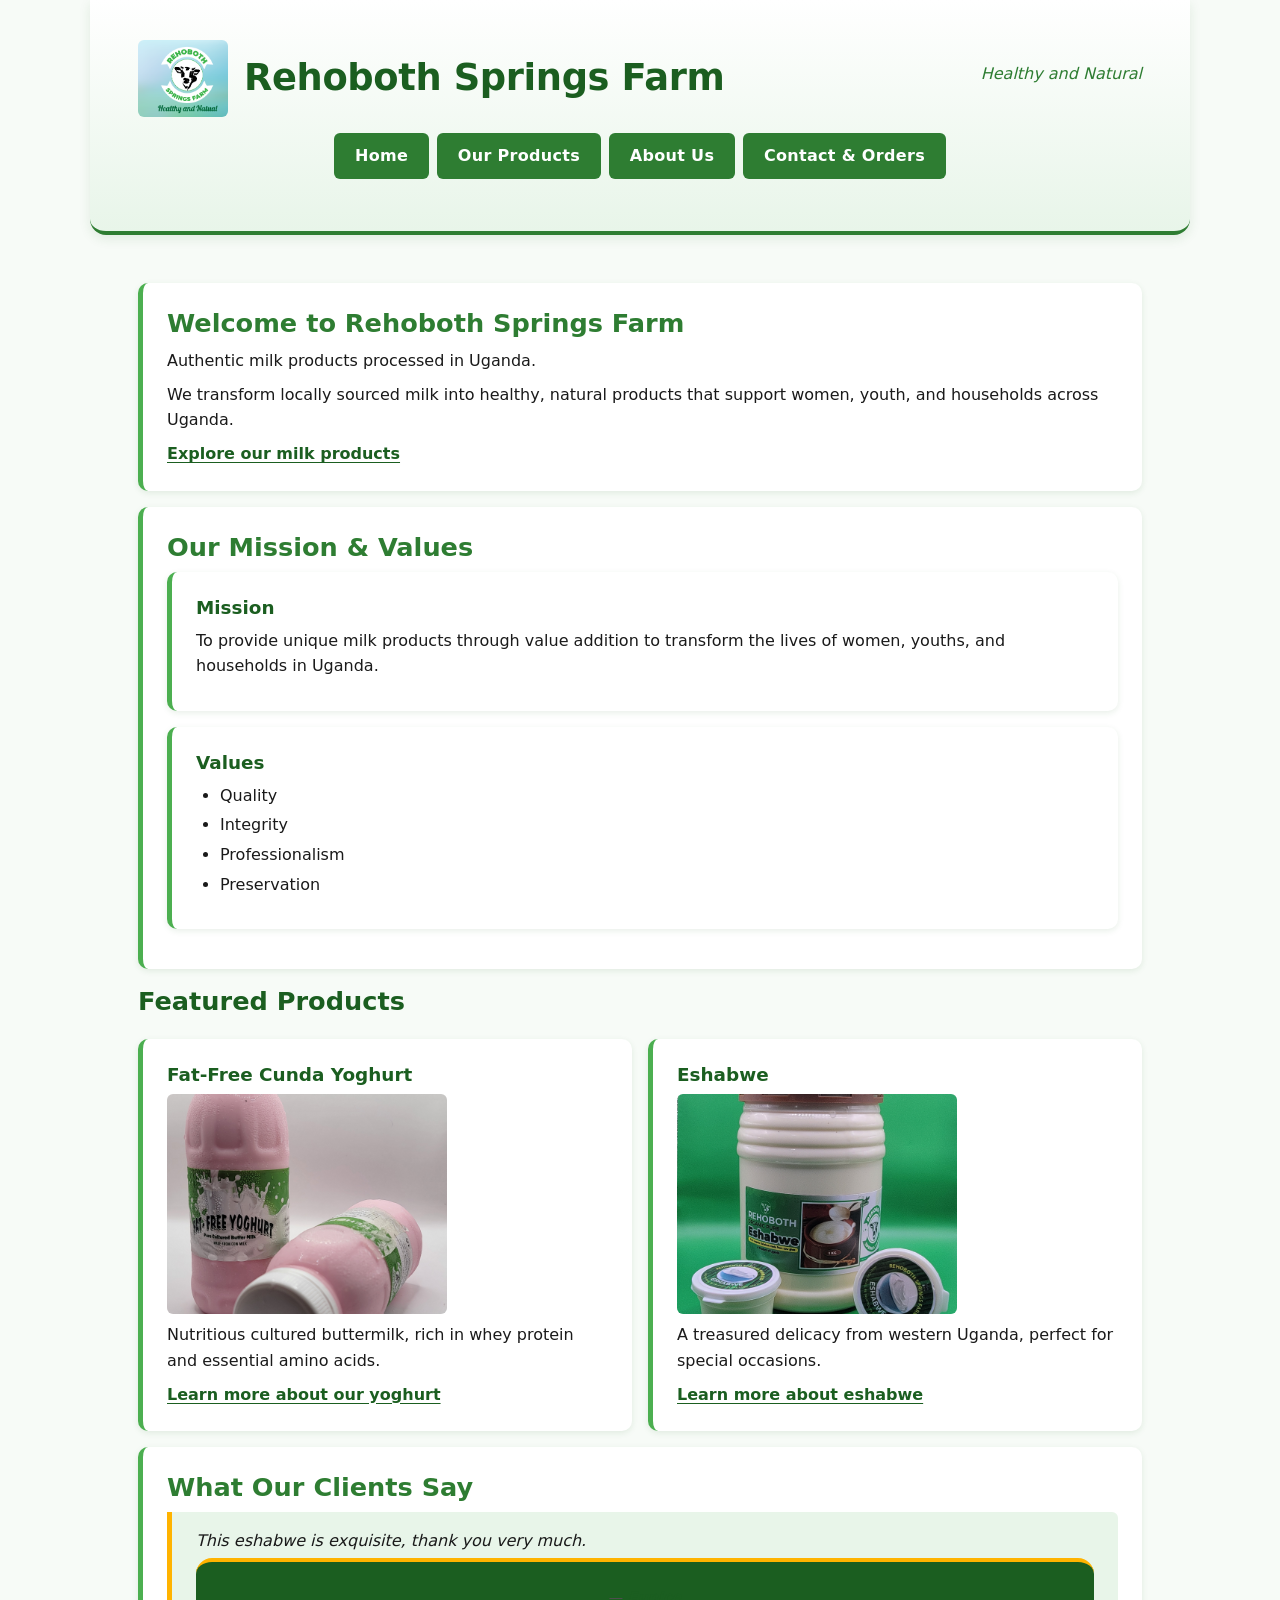
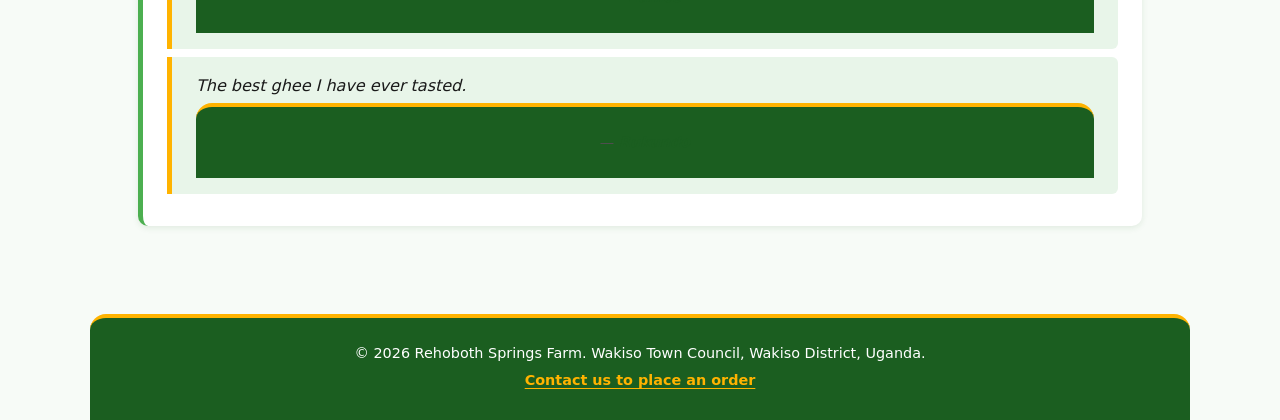
<file: index.html>
<!DOCTYPE html>
<html lang="en">
<head>
    <meta charset="UTF-8">
    <meta name="viewport" content="width=device-width, initial-scale=1.0">
    <title>Rehoboth Springs Farm — Authentic Milk Products from Uganda</title>
    <meta name="description" content="Rehoboth Springs Farm produces authentic, healthy, and natural milk products in Wakiso District, Uganda. Fat-free yoghurt, ghee, eshabwe, and more.">
    <link rel="stylesheet" href="css/style.css">
</head>
<body>

    <header>
        <img src="images/logo.png" alt="Rehoboth Springs Farm logo featuring a cow's head inside a circle with the farm name">
        <h1>Rehoboth Springs Farm</h1>
        <p><em>Healthy and Natural</em></p>

        <nav aria-label="Main navigation">
            <ul>
                <li><a href="index.html">Home</a></li>
                <li><a href="products.html">Our Products</a></li>
                <li><a href="about.html">About Us</a></li>
                <li><a href="contact.html">Contact &amp; Orders</a></li>
            </ul>
        </nav>
    </header>

    <main>
        <section aria-labelledby="welcome-heading">
            <h2 id="welcome-heading">Welcome to Rehoboth Springs Farm</h2>
            <p>Authentic milk products processed in Uganda.</p>
            <p>We transform locally sourced milk into healthy, natural products that support women, youth, and households across Uganda.</p>
            <a href="products.html">Explore our milk products</a>
        </section>

        <section aria-labelledby="mission-heading">
            <h2 id="mission-heading">Our Mission &amp; Values</h2>
            <article>
                <h3>Mission</h3>
                <p>To provide unique milk products through value addition to transform the lives of women, youths, and households in Uganda.</p>
            </article>
            <article>
                <h3>Values</h3>
                <ul>
                    <li>Quality</li>
                    <li>Integrity</li>
                    <li>Professionalism</li>
                    <li>Preservation</li>
                </ul>
            </article>
        </section>

        <section aria-labelledby="featured-heading">
            <h2 id="featured-heading">Featured Products</h2>
            <article>
                <h3>Fat-Free Cunda Yoghurt</h3>
                <img src="images/FAT%20-FREE%20YOGHURT%202%20BOTTLES.jpg" alt="Two bottles of Rehoboth Springs Farm plain fat-free cunda yoghurt on a purple background">
                <p>Nutritious cultured buttermilk, rich in whey protein and essential amino acids.</p>
                <a href="products.html">Learn more about our yoghurt</a>
            </article>
            <article>
                <h3>Eshabwe</h3>
                <img src="images/ESHABWE%20BEST%20PHOTO.jpg" alt="A jar of Rehoboth Springs Farm eshabwe, a traditional ghee-based delicacy from western Uganda">
                <p>A treasured delicacy from western Uganda, perfect for special occasions.</p>
                <a href="products.html">Learn more about eshabwe</a>
            </article>
        </section>

        <aside aria-labelledby="testimonial-heading">
            <h2 id="testimonial-heading">What Our Clients Say</h2>
            <blockquote>
                <p>This eshabwe is exquisite, thank you very much.</p>
                <footer>— <cite>Eunice</cite></footer>
            </blockquote>
            <blockquote>
                <p>The best ghee I have ever tasted.</p>
                <footer>— <cite>Rukundo</cite></footer>
            </blockquote>
        </aside>
    </main>

    <footer>
        <p>&copy; 2026 Rehoboth Springs Farm. Wakiso Town Council, Wakiso District, Uganda.</p>
        <p><a href="contact.html">Contact us to place an order</a></p>
    </footer>

</body>
</html>
</file>
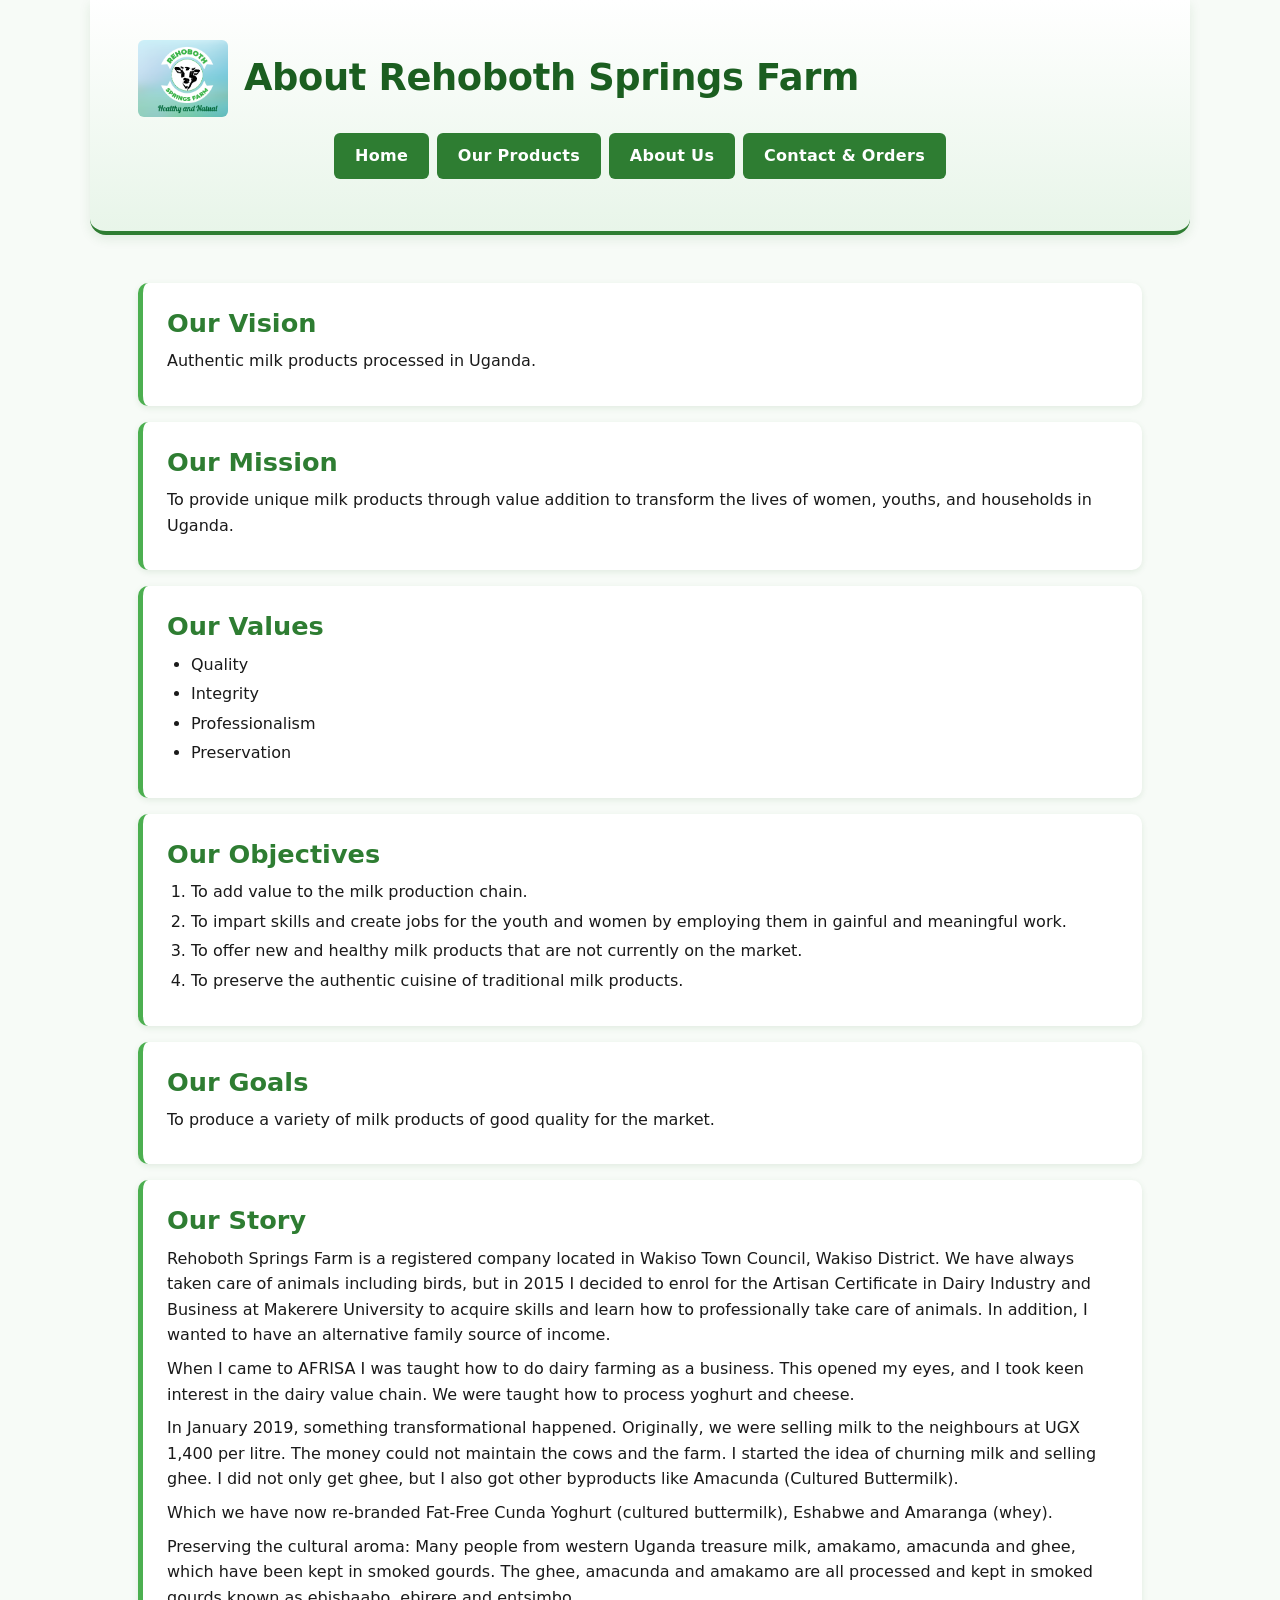
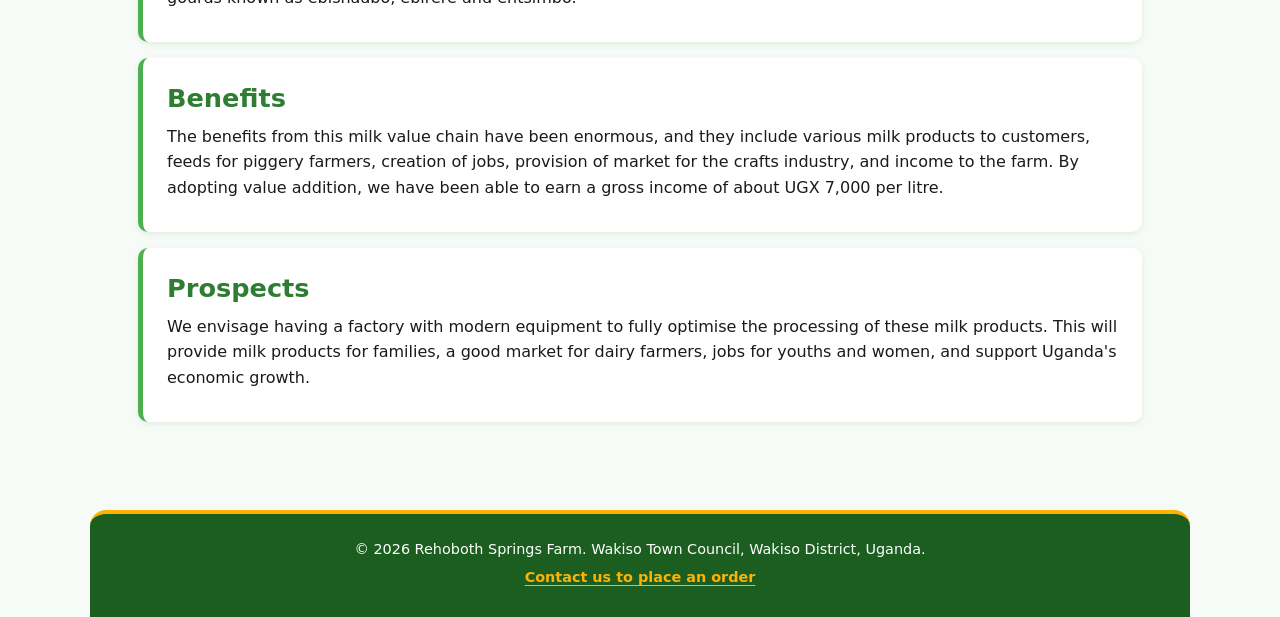
<file: about.html>
<!DOCTYPE html>
<html lang="en">
<head>
    <meta charset="UTF-8">
    <meta name="viewport" content="width=device-width, initial-scale=1.0">
    <title>About Us — Rehoboth Springs Farm</title>
    <meta name="description" content="Learn about Rehoboth Springs Farm's story, vision, mission, values, and our commitment to authentic Ugandan dairy products.">
    <link rel="stylesheet" href="css/style.css">
</head>
<body>

    <header>
        <img src="images/logo.png" alt="Rehoboth Springs Farm logo featuring a cow's head inside a circle with the farm name">
        <h1>About Rehoboth Springs Farm</h1>

        <nav aria-label="Main navigation">
            <ul>
                <li><a href="index.html">Home</a></li>
                <li><a href="products.html">Our Products</a></li>
                <li><a href="about.html">About Us</a></li>
                <li><a href="contact.html">Contact &amp; Orders</a></li>
            </ul>
        </nav>
    </header>

    <main>

        <section aria-labelledby="vision-heading">
            <h2 id="vision-heading">Our Vision</h2>
            <p>Authentic milk products processed in Uganda.</p>
        </section>

        <section aria-labelledby="mission-heading">
            <h2 id="mission-heading">Our Mission</h2>
            <p>To provide unique milk products through value addition to transform the lives of women, youths, and households in Uganda.</p>
        </section>

        <section aria-labelledby="values-heading">
            <h2 id="values-heading">Our Values</h2>
            <ul>
                <li>Quality</li>
                <li>Integrity</li>
                <li>Professionalism</li>
                <li>Preservation</li>
            </ul>
        </section>

        <section aria-labelledby="objectives-heading">
            <h2 id="objectives-heading">Our Objectives</h2>
            <ol>
                <li>To add value to the milk production chain.</li>
                <li>To impart skills and create jobs for the youth and women by employing them in gainful and meaningful work.</li>
                <li>To offer new and healthy milk products that are not currently on the market.</li>
                <li>To preserve the authentic cuisine of traditional milk products.</li>
            </ol>
        </section>

        <section aria-labelledby="goals-heading">
            <h2 id="goals-heading">Our Goals</h2>
            <p>To produce a variety of milk products of good quality for the market.</p>
        </section>

        <section aria-labelledby="story-heading">
            <h2 id="story-heading">Our Story</h2>
            <p>Rehoboth Springs Farm is a registered company located in Wakiso Town Council, Wakiso District. We have always taken care of animals including birds, but in 2015 I decided to enrol for the Artisan Certificate in Dairy Industry and Business at Makerere University to acquire skills and learn how to professionally take care of animals. In addition, I wanted to have an alternative family source of income.</p>
            <p>When I came to AFRISA I was taught how to do dairy farming as a business. This opened my eyes, and I took keen interest in the dairy value chain. We were taught how to process yoghurt and cheese.</p>
            <p>In January 2019, something transformational happened. Originally, we were selling milk to the neighbours at UGX 1,400 per litre. The money could not maintain the cows and the farm. I started the idea of churning milk and selling ghee. I did not only get ghee, but I also got other byproducts like Amacunda (Cultured Buttermilk).</p>
            <p>Which we have now re-branded Fat-Free Cunda Yoghurt (cultured buttermilk), Eshabwe and Amaranga (whey).</p>
            <p>Preserving the cultural aroma: Many people from western Uganda treasure milk, amakamo, amacunda and ghee, which have been kept in smoked gourds. The ghee, amacunda and amakamo are all processed and kept in smoked gourds known as ebishaabo, ebirere and entsimbo.</p>
        </section>

        <section aria-labelledby="benefits-heading">
            <h2 id="benefits-heading">Benefits</h2>
            <p>The benefits from this milk value chain have been enormous, and they include various milk products to customers, feeds for piggery farmers, creation of jobs, provision of market for the crafts industry, and income to the farm. By adopting value addition, we have been able to earn a gross income of about UGX 7,000 per litre.</p>
        </section>

        <section aria-labelledby="prospects-heading">
            <h2 id="prospects-heading">Prospects</h2>
            <p>We envisage having a factory with modern equipment to fully optimise the processing of these milk products. This will provide milk products for families, a good market for dairy farmers, jobs for youths and women, and support Uganda's economic growth.</p>
        </section>

    </main>

    <footer>
        <p>&copy; 2026 Rehoboth Springs Farm. Wakiso Town Council, Wakiso District, Uganda.</p>
        <p><a href="contact.html">Contact us to place an order</a></p>
    </footer>

</body>
</html>
</file>
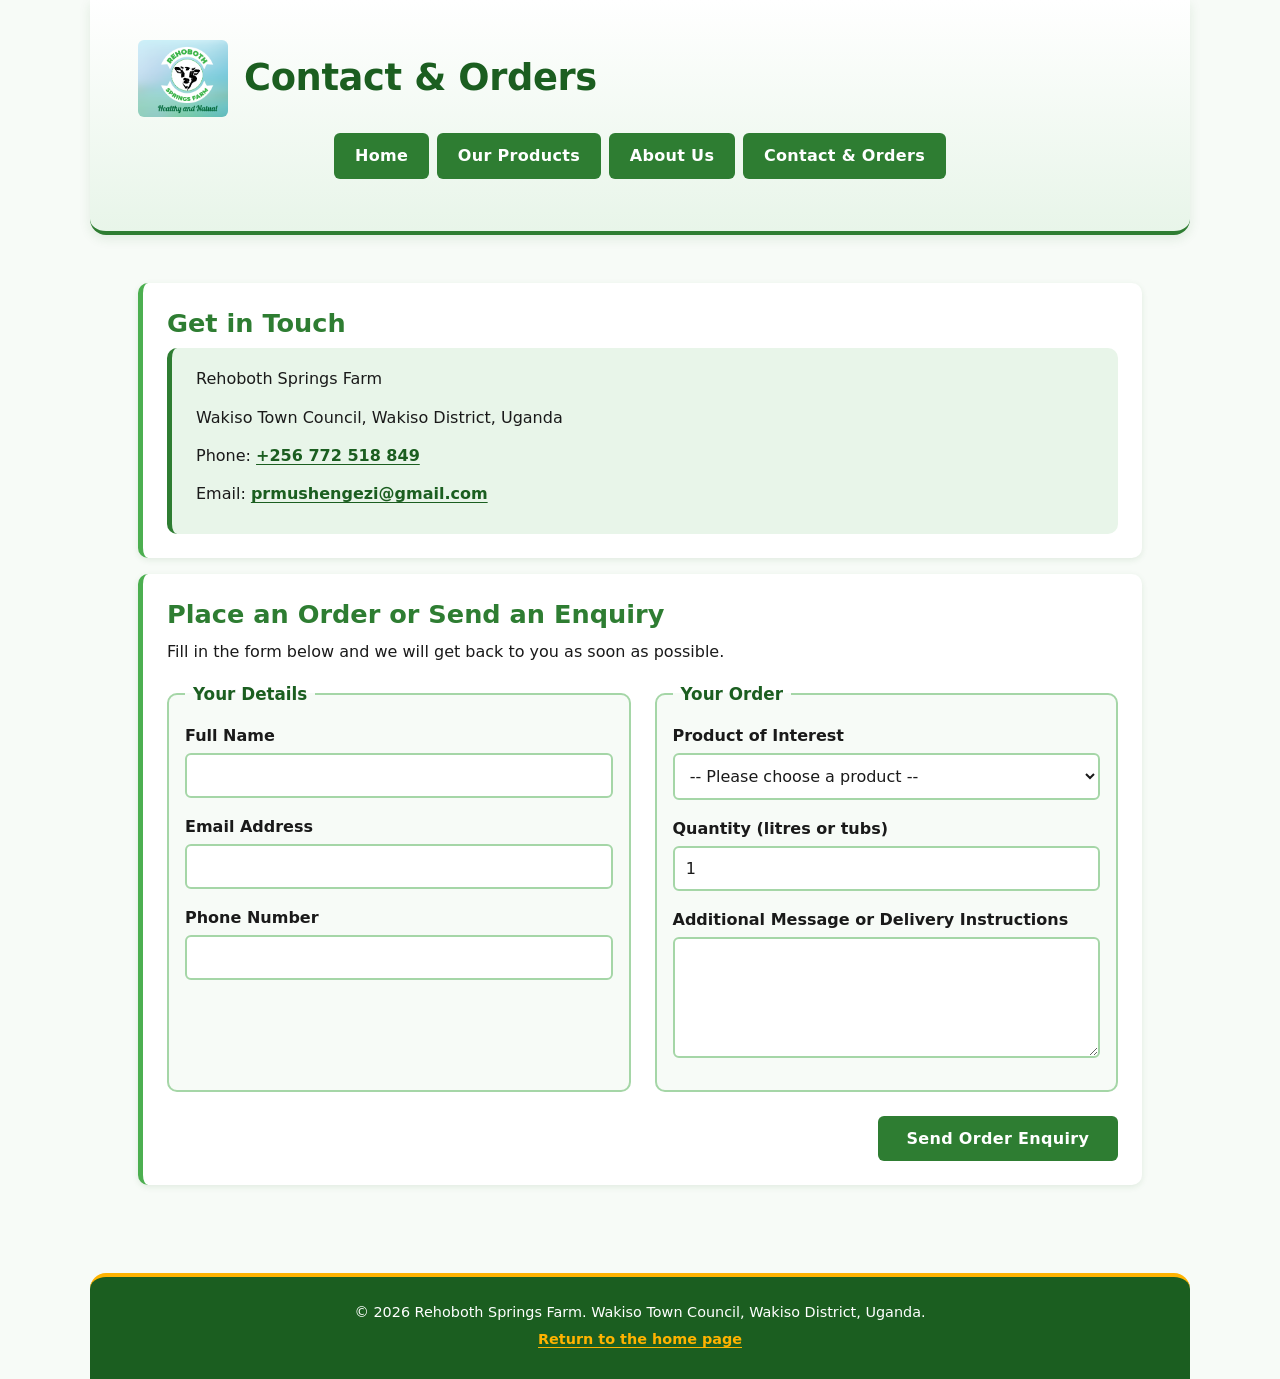
<file: contact.html>
<!DOCTYPE html>
<html lang="en">
<head>
    <meta charset="UTF-8">
    <meta name="viewport" content="width=device-width, initial-scale=1.0">
    <title>Contact &amp; Orders — Rehoboth Springs Farm</title>
    <meta name="description" content="Contact Rehoboth Springs Farm to place an order or ask about our authentic Ugandan dairy products.">
    <link rel="stylesheet" href="css/style.css">
</head>
<body>

    <header>
        <img src="images/logo.png" alt="Rehoboth Springs Farm logo featuring a cow's head inside a circle with the farm name">
        <h1>Contact &amp; Orders</h1>

        <nav aria-label="Main navigation">
            <ul>
                <li><a href="index.html">Home</a></li>
                <li><a href="products.html">Our Products</a></li>
                <li><a href="about.html">About Us</a></li>
                <li><a href="contact.html">Contact &amp; Orders</a></li>
            </ul>
        </nav>
    </header>

    <main>

        <section aria-labelledby="contact-info-heading">
            <h2 id="contact-info-heading">Get in Touch</h2>
            <address>
                <p>Rehoboth Springs Farm</p>
                <p>Wakiso Town Council, Wakiso District, Uganda</p>
                <p>Phone: <a href="tel:+256772518849">+256 772 518 849</a></p>
                <p>Email: <a href="mailto:prmushengezi@gmail.com">prmushengezi@gmail.com</a></p>
            </address>
        </section>

        <section aria-labelledby="form-heading">
            <h2 id="form-heading">Place an Order or Send an Enquiry</h2>
            <p>Fill in the form below and we will get back to you as soon as possible.</p>

            <form action="#" method="post">

                <fieldset>
                    <legend>Your Details</legend>

                    <p>
                        <label for="name">Full Name</label>
                        <input type="text" id="name" name="name" required>
                    </p>

                    <p>
                        <label for="email">Email Address</label>
                        <input type="email" id="email" name="email" required>
                    </p>

                    <p>
                        <label for="phone">Phone Number</label>
                        <input type="tel" id="phone" name="phone">
                    </p>
                </fieldset>

                <fieldset>
                    <legend>Your Order</legend>

                    <p>
                        <label for="product">Product of Interest</label>
                        <select id="product" name="product" required>
                            <option value="">-- Please choose a product --</option>
                            <option value="yoghurt-strawberry">Fat-Free Cunda Yoghurt — Strawberry</option>
                            <option value="yoghurt-plain">Fat-Free Cunda Yoghurt — Plain</option>
                            <option value="protein-drink">Protein Drink</option>
                            <option value="ghee">Ghee</option>
                            <option value="appetizer">Appetizer (Ready-to-Eat Ghee)</option>
                            <option value="eshabwe">Eshabwe</option>
                            <option value="amaranga">Amaranga (Whey)</option>
                        </select>
                    </p>

                    <p>
                        <label for="quantity">Quantity (litres or tubs)</label>
                        <input type="number" id="quantity" name="quantity" min="1" value="1">
                    </p>

                    <p>
                        <label for="message">Additional Message or Delivery Instructions</label>
                        <textarea id="message" name="message" rows="5"></textarea>
                    </p>
                </fieldset>

                <p>
                    <button type="submit">Send Order Enquiry</button>
                </p>

            </form>
        </section>

    </main>

    <footer>
        <p>&copy; 2026 Rehoboth Springs Farm. Wakiso Town Council, Wakiso District, Uganda.</p>
        <p><a href="index.html">Return to the home page</a></p>
    </footer>

</body>
</html>
</file>
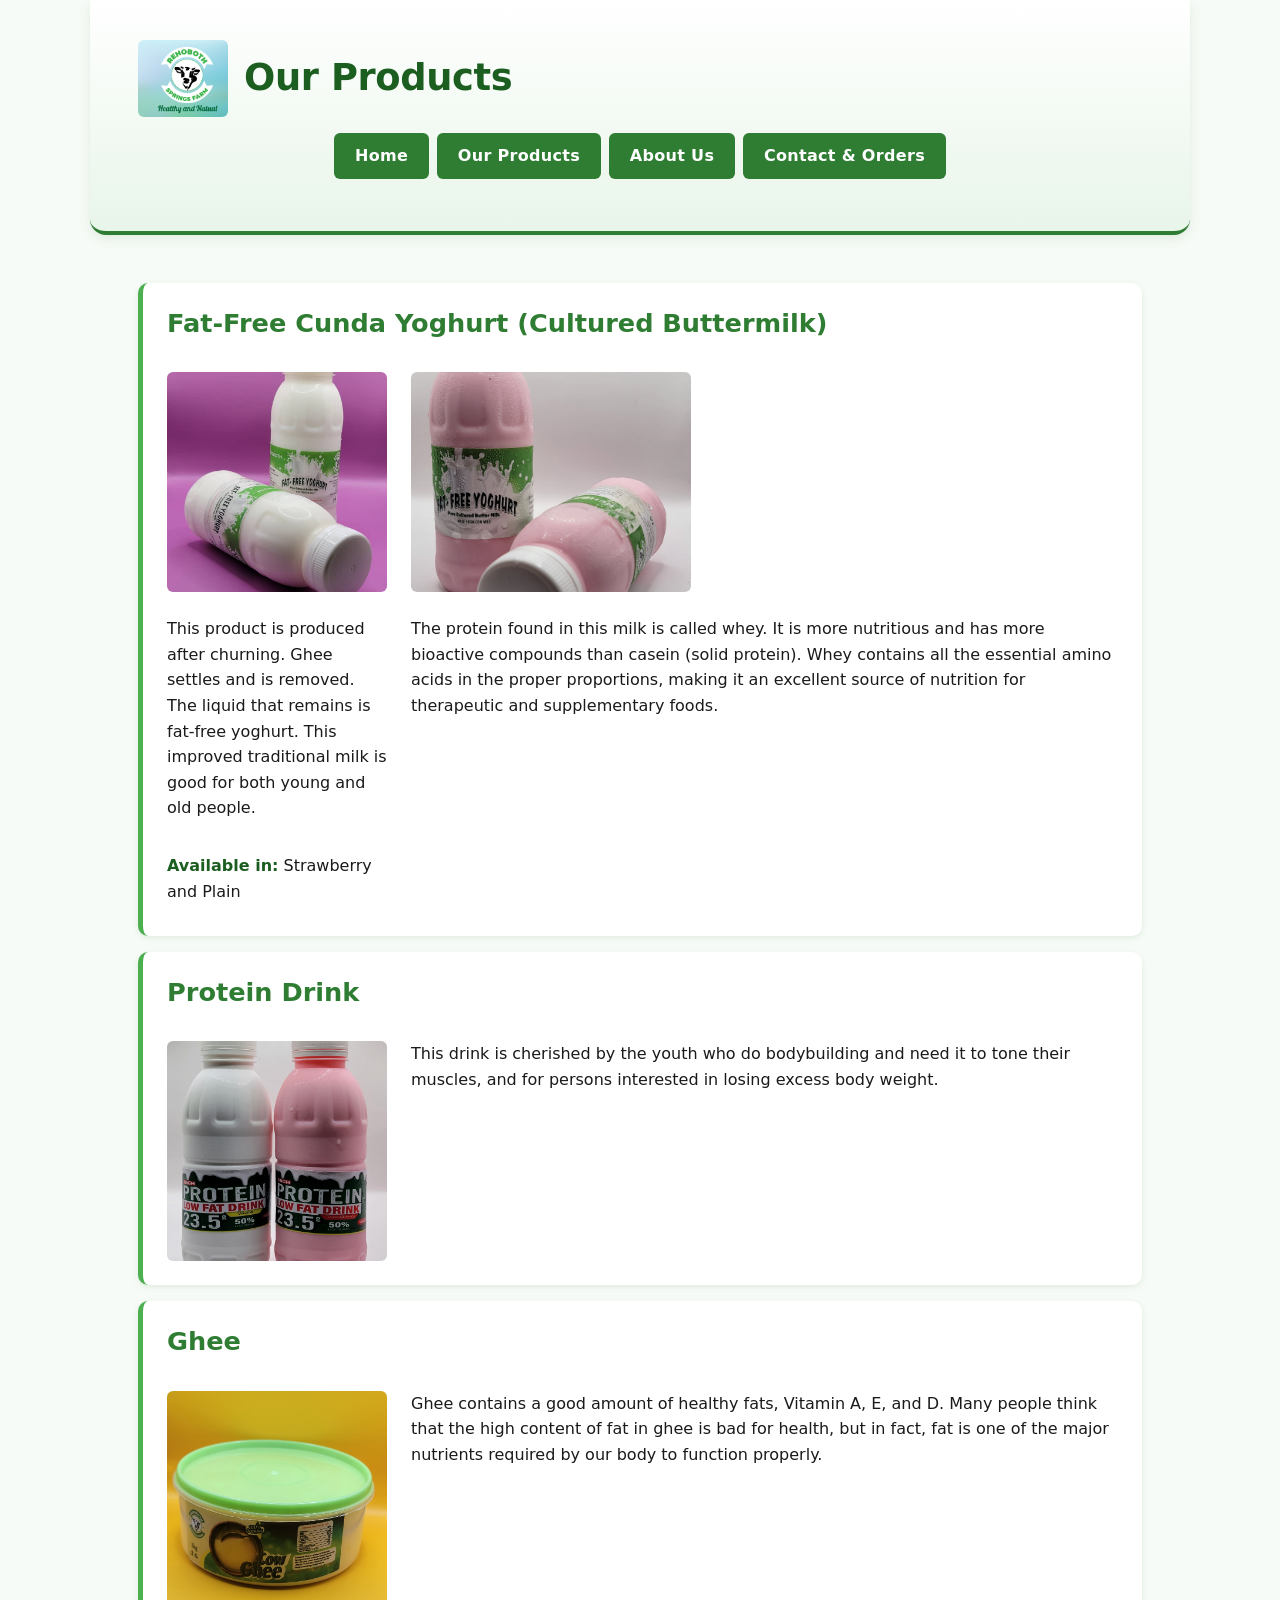
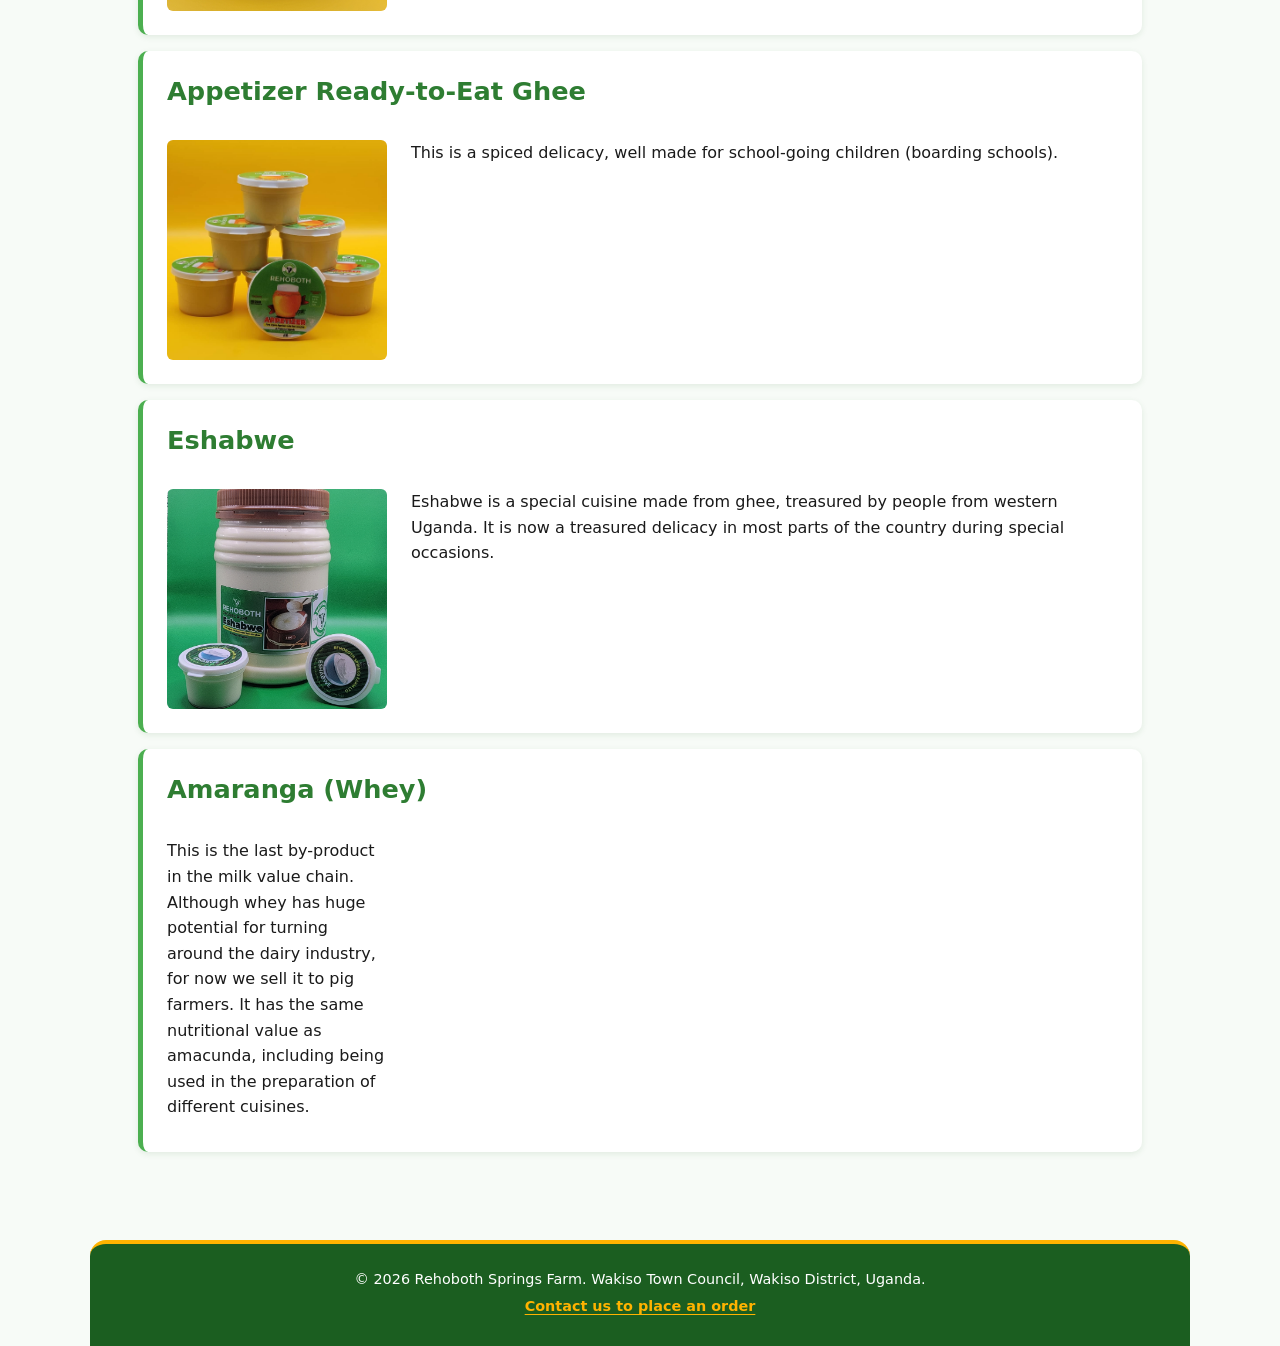
<file: products.html>
<!DOCTYPE html>
<html lang="en">
<head>
    <meta charset="UTF-8">
    <meta name="viewport" content="width=device-width, initial-scale=1.0">
    <title>Our Products — Rehoboth Springs Farm</title>
    <meta name="description" content="Explore our range of authentic Ugandan dairy products: fat-free yoghurt, protein drinks, ghee, eshabwe, and amaranga (whey).">
    <link rel="stylesheet" href="css/style.css">
</head>
<body>

    <header>
        <img src="images/logo.png" alt="Rehoboth Springs Farm logo featuring a cow's head inside a circle with the farm name">
        <h1>Our Products</h1>

        <nav aria-label="Main navigation">
            <ul>
                <li><a href="index.html">Home</a></li>
                <li><a href="products.html">Our Products</a></li>
                <li><a href="about.html">About Us</a></li>
                <li><a href="contact.html">Contact &amp; Orders</a></li>
            </ul>
        </nav>
    </header>

    <main>

        <article aria-labelledby="yoghurt-heading">
            <h2 id="yoghurt-heading">Fat-Free Cunda Yoghurt (Cultured Buttermilk)</h2>
            <img src="images/FAT%20FREE%20PLAIN.jpg" alt="Plain fat-free cunda yoghurt bottle from Rehoboth Springs Farm">
            <img src="images/FAT%20-FREE%20YOGHURT%202%20BOTTLES.jpg" alt="Two bottles of Rehoboth Springs Farm plain fat-free cunda yoghurt on a purple background">
            <p>This product is produced after churning. Ghee settles and is removed. The liquid that remains is fat-free yoghurt. This improved traditional milk is good for both young and old people.</p>
            <p>The protein found in this milk is called whey. It is more nutritious and has more bioactive compounds than casein (solid protein). Whey contains all the essential amino acids in the proper proportions, making it an excellent source of nutrition for therapeutic and supplementary foods.</p>
            <p><strong>Available in:</strong> Strawberry and Plain</p>
        </article>

        <article aria-labelledby="protein-heading">
            <h2 id="protein-heading">Protein Drink</h2>
            <img src="images/PROTEIN%201.jpg" alt="Two bottles of Rehoboth Springs Farm protein low-fat drink, one white and one pink">
            <p>This drink is cherished by the youth who do bodybuilding and need it to tone their muscles, and for persons interested in losing excess body weight.</p>
        </article>

        <article aria-labelledby="ghee-heading">
            <h2 id="ghee-heading">Ghee</h2>
            <img src="images/GHEE%201KG%20.jpg" alt="A stack of Rehoboth Springs Farm ghee tubs with green lids arranged in a pyramid">
            <p>Ghee contains a good amount of healthy fats, Vitamin A, E, and D. Many people think that the high content of fat in ghee is bad for health, but in fact, fat is one of the major nutrients required by our body to function properly.</p>
        </article>

        <article aria-labelledby="appetizer-heading">
            <h2 id="appetizer-heading">Appetizer Ready-to-Eat Ghee</h2>
            <img src="images/APPETIZER.jpg" alt="A tub of Rehoboth Springs Farm ready-to-eat spiced ghee appetizer with a green lid">
            <p>This is a spiced delicacy, well made for school-going children (boarding schools).</p>
        </article>

        <article aria-labelledby="eshabwe-heading">
            <h2 id="eshabwe-heading">Eshabwe</h2>
            <img src="images/ESHABWE%20BEST%20PHOTO.jpg" alt="A jar of Rehoboth Springs Farm eshabwe, a traditional ghee-based delicacy from western Uganda">
            <p>Eshabwe is a special cuisine made from ghee, treasured by people from western Uganda. It is now a treasured delicacy in most parts of the country during special occasions.</p>
        </article>

        <article aria-labelledby="amaranga-heading">
            <h2 id="amaranga-heading">Amaranga (Whey)</h2>
            <p>This is the last by-product in the milk value chain. Although whey has huge potential for turning around the dairy industry, for now we sell it to pig farmers. It has the same nutritional value as amacunda, including being used in the preparation of different cuisines.</p>
        </article>

    </main>

    <footer>
        <p>&copy; 2026 Rehoboth Springs Farm. Wakiso Town Council, Wakiso District, Uganda.</p>
        <p><a href="contact.html">Contact us to place an order</a></p>
    </footer>

</body>
</html>
</file>
<file: css/style.css>
/* ================================================================
   Rehoboth Springs Farm — Responsive Stylesheet
   Assignment: Responsive Interfaces
   Approach: Mobile-first. Brand colours sourced from the
   official Rehoboth Springs Farm Company Profile.
   ================================================================ */

/* ----------------------------------------------------------------
   0. DESIGN TOKENS — Rehoboth Springs Farm brand palette
   ---------------------------------------------------------------- */
:root {
    /* Primary greens (brand) */
    --rsf-green-darkest: #1B5E20;
    --rsf-green-dark:    #2E7D32;
    --rsf-green-mid:     #4CAF50;
    --rsf-green-light:   #A5D6A7;
    --rsf-green-pale:    #E8F5E9;
    --rsf-green-bg:      #F7FBF7;

    /* Accents */
    --rsf-amber:         #FFB300;
    --rsf-orange:        #FF6F00;
    --rsf-gold:          #F9A825;

    /* Pillar colours from the profile infographic */
    --rsf-mission:       #F57C00;
    --rsf-values:        #00838F;
    --rsf-objectives:    #C2185B;
    --rsf-goals:         #F9A825;
    --rsf-vision:        #1A237E;

    /* Neutrals */
    --rsf-white:         #FFFFFF;
    --rsf-text:          #1A1A1A;
    --rsf-text-muted:    #4E4E4E;
    --rsf-border:        #C8E6C9;
    --rsf-shadow:        rgba(27, 94, 32, 0.10);

    /* Spacing scale */
    --space-xs: 0.25rem;
    --space-sm: 0.5rem;
    --space-md: 1rem;
    --space-lg: 1.5rem;
    --space-xl: 2rem;

    /* Radius */
    --radius-sm: 6px;
    --radius-md: 10px;
    --radius-lg: 16px;
}

/* ----------------------------------------------------------------
   1. RESET & BASE
   ---------------------------------------------------------------- */
*,
*::before,
*::after {
    box-sizing: border-box;
    margin: 0;
    padding: 0;
}

html {
    font-size: 100%;
    scroll-behavior: smooth;
}

body {
    font-family: system-ui, -apple-system, "Segoe UI", Roboto, Arial, sans-serif;
    font-size: 1rem;
    line-height: 1.6;
    color: var(--rsf-text);
    background-color: var(--rsf-green-bg);
    -webkit-font-smoothing: antialiased;
}

/* ----------------------------------------------------------------
   2. TYPOGRAPHY
   ---------------------------------------------------------------- */
h1 {
    font-size: 1.6rem;
    line-height: 1.25;
    color: var(--rsf-green-darkest);
    margin-bottom: var(--space-sm);
    letter-spacing: -0.01em;
}

h2 {
    font-size: 1.3rem;
    line-height: 1.3;
    color: var(--rsf-green-dark);
    margin-bottom: var(--space-sm);
}

h3 {
    font-size: 1.1rem;
    line-height: 1.3;
    color: var(--rsf-green-darkest);
    margin-bottom: var(--space-sm);
}

p {
    margin-bottom: var(--space-sm);
}

ul,
ol {
    padding-left: var(--space-lg);
    margin-bottom: var(--space-sm);
}

ul li,
ol li {
    margin-bottom: var(--space-xs);
}

strong {
    color: var(--rsf-green-darkest);
    font-weight: 700;
}

/* ----------------------------------------------------------------
   3. LINKS — visible keyboard focus on every link
   ---------------------------------------------------------------- */
a {
    color: var(--rsf-green-darkest);
    text-decoration: underline;
    font-weight: 600;
    text-underline-offset: 3px;
    transition: color 0.2s ease, background-color 0.2s ease;
}

a:hover {
    color: var(--rsf-orange);
}

a:focus-visible {
    outline: 3px solid var(--rsf-amber);
    outline-offset: 2px;
    border-radius: 3px;
}

/* ----------------------------------------------------------------
   4. LAYOUT CONTAINER
   ---------------------------------------------------------------- */
header,
main,
footer {
    padding: var(--space-md);
    max-width: 1100px;
    margin: 0 auto;
}

/* ----------------------------------------------------------------
   5. HEADER — brand green band
   ---------------------------------------------------------------- */
header {
    background: linear-gradient(180deg, var(--rsf-white) 0%, var(--rsf-green-pale) 100%);
    border-bottom: 4px solid var(--rsf-green-dark);
    text-align: center;
    padding: var(--space-lg) var(--space-md);
    border-radius: 0 0 var(--radius-lg) var(--radius-lg);
    box-shadow: 0 4px 12px var(--rsf-shadow);
}

header img {
    max-width: 110px;
    height: auto;
    display: block;
    margin: 0 auto var(--space-sm);
}

header h1 {
    margin-bottom: var(--space-xs);
    font-weight: 800;
}

header p em {
    display: block;
    font-size: 1rem;
    color: var(--rsf-green-dark);
    font-style: italic;
    font-weight: 500;
    margin-bottom: var(--space-md);
}

/* ----------------------------------------------------------------
   6. NAVIGATION — mobile-first stacked buttons
   ---------------------------------------------------------------- */
nav[aria-label="Main navigation"] {
    margin-top: var(--space-sm);
}

nav ul {
    list-style: none;
    display: flex;
    flex-direction: column;
    gap: var(--space-sm);
    padding: 0;
}

nav a {
    display: block;
    text-align: center;
    text-decoration: none;
    padding: 0.75rem 1rem;
    border-radius: var(--radius-sm);
    background-color: var(--rsf-green-dark);
    color: var(--rsf-white);
    font-weight: 700;
    letter-spacing: 0.02em;
    transition: background-color 0.2s ease, transform 0.15s ease;
}

nav a:hover {
    background-color: var(--rsf-green-darkest);
    color: var(--rsf-white);
    transform: translateY(-1px);
}

nav a:focus-visible {
    outline: 3px solid var(--rsf-amber);
    outline-offset: 3px;
    background-color: var(--rsf-green-darkest);
    color: var(--rsf-white);
}

/* ----------------------------------------------------------------
   7. MAIN CONTENT CARDS
   ---------------------------------------------------------------- */
main {
    padding-top: var(--space-md);
    padding-bottom: var(--space-lg);
}

section,
article,
aside {
    background-color: var(--rsf-white);
    border-radius: var(--radius-md);
    padding: var(--space-lg);
    margin-bottom: var(--space-md);
    box-shadow: 0 2px 6px var(--rsf-shadow);
    border-left: 5px solid var(--rsf-green-mid);
}

/* Featured products: stacked on mobile, grid on wider screens */
section[aria-labelledby="featured-heading"] {
    display: grid;
    grid-template-columns: 1fr;
    gap: var(--space-md);
    border-left: none;
    background-color: transparent;
    box-shadow: none;
    padding: 0;
}

section[aria-labelledby="featured-heading"] > h2 {
    grid-column: 1 / -1;
    color: var(--rsf-green-darkest);
    margin-bottom: var(--space-xs);
}

section[aria-labelledby="featured-heading"] > article {
    background-color: var(--rsf-white);
    border-radius: var(--radius-md);
    padding: var(--space-lg);
    box-shadow: 0 2px 6px var(--rsf-shadow);
    border-left: 5px solid var(--rsf-green-mid);
    margin-bottom: 0;
}

/* ----------------------------------------------------------------
   8. IMAGES
   ---------------------------------------------------------------- */
img {
    max-width: 100%;
    height: auto;
    display: block;
    margin: var(--space-sm) 0;
    border-radius: var(--radius-sm);
}

article img {
    width: 100%;
    max-width: 280px;
    height: 220px;
    object-fit: cover;
    object-position: center;
}

/* ----------------------------------------------------------------
   9. BLOCKQUOTES (testimonials)
   ---------------------------------------------------------------- */
blockquote {
    border-left: 5px solid var(--rsf-amber);
    background-color: var(--rsf-green-pale);
    padding: var(--space-md) var(--space-lg);
    margin: var(--space-sm) 0;
    border-radius: 0 var(--radius-sm) var(--radius-sm) 0;
    font-style: italic;
    color: var(--rsf-text);
}

blockquote p {
    margin-bottom: var(--space-xs);
}

blockquote footer {
    font-style: normal;
    font-size: 0.9rem;
    color: var(--rsf-text-muted);
    margin-top: var(--space-xs);
}

blockquote cite {
    font-weight: 700;
    color: var(--rsf-green-darkest);
}

/* ----------------------------------------------------------------
   10. FORMS
   ---------------------------------------------------------------- */
form {
    display: flex;
    flex-direction: column;
    gap: var(--space-md);
    margin-top: var(--space-md);
}

fieldset {
    border: 2px solid var(--rsf-green-light);
    border-radius: var(--radius-md);
    padding: var(--space-md);
    margin: 0;
    background-color: var(--rsf-green-bg);
}

legend {
    font-weight: 800;
    color: var(--rsf-green-darkest);
    padding: 0 var(--space-sm);
    font-size: 1.05rem;
}

label {
    display: block;
    font-weight: 600;
    margin-bottom: var(--space-xs);
    color: var(--rsf-text);
}

input,
select,
textarea {
    display: block;
    width: 100%;
    padding: 0.7rem;
    font-size: 1rem;
    font-family: inherit;
    color: var(--rsf-text);
    background-color: var(--rsf-white);
    border: 2px solid var(--rsf-green-light);
    border-radius: var(--radius-sm);
    margin-bottom: var(--space-md);
    transition: border-color 0.2s ease;
}

input:hover,
select:hover,
textarea:hover {
    border-color: var(--rsf-green-mid);
}

input:focus-visible,
select:focus-visible,
textarea:focus-visible {
    outline: 3px solid var(--rsf-amber);
    outline-offset: 2px;
    border-color: var(--rsf-green-darkest);
}

textarea {
    resize: vertical;
    min-height: 120px;
}

button {
    display: inline-block;
    background-color: var(--rsf-green-dark);
    color: var(--rsf-white);
    font-family: inherit;
    font-size: 1rem;
    font-weight: 700;
    padding: 0.8rem 1.8rem;
    border: none;
    border-radius: var(--radius-sm);
    cursor: pointer;
    letter-spacing: 0.02em;
    transition: background-color 0.2s ease, transform 0.15s ease;
}

button:hover {
    background-color: var(--rsf-green-darkest);
    transform: translateY(-1px);
}

button:focus-visible {
    outline: 3px solid var(--rsf-amber);
    outline-offset: 3px;
    background-color: var(--rsf-green-darkest);
}

/* ----------------------------------------------------------------
   11. ADDRESS (contact page)
   ---------------------------------------------------------------- */
address {
    font-style: normal;
    line-height: 1.9;
    background-color: var(--rsf-green-pale);
    padding: var(--space-md) var(--space-lg);
    border-radius: var(--radius-md);
    border-left: 5px solid var(--rsf-green-dark);
}

address a {
    word-break: break-word;
}

/* ----------------------------------------------------------------
   12. FOOTER — brand green band
   ---------------------------------------------------------------- */
footer {
    text-align: center;
    padding: var(--space-lg) var(--space-md);
    font-size: 0.9rem;
    color: var(--rsf-white);
    background-color: var(--rsf-green-darkest);
    border-top: 4px solid var(--rsf-amber);
    margin-top: var(--space-lg);
    border-radius: var(--radius-lg) var(--radius-lg) 0 0;
}

footer p {
    margin-bottom: var(--space-xs);
}

footer a {
    color: var(--rsf-amber);
    font-weight: 700;
    text-decoration: underline;
}

footer a:hover {
    color: var(--rsf-white);
}

footer a:focus-visible {
    outline: 3px solid var(--rsf-white);
    outline-offset: 2px;
}

/* ================================================================
   13. TABLET & DESKTOP — 768px and up
   ================================================================ */
@media (min-width: 768px) {

    /* --- Header becomes a horizontal banner --- */
    header {
        display: flex;
        flex-wrap: wrap;
        align-items: center;
        justify-content: space-between;
        text-align: left;
        padding: var(--space-xl);
    }

    header img {
        margin: 0;
        max-width: 90px;
    }

    header h1 {
        font-size: 1.85rem;
        flex: 1 1 auto;
        margin: 0 var(--space-md);
    }

    header p em {
        margin: 0;
        flex: 0 0 auto;
    }

    /* --- Navigation becomes horizontal --- */
    nav[aria-label="Main navigation"] {
        flex-basis: 100%;
        margin-top: var(--space-md);
    }

    nav ul {
        flex-direction: row;
        flex-wrap: wrap;
        justify-content: center;
        gap: var(--space-sm);
    }

    nav a {
        padding: 0.65rem 1.3rem;
    }

    /* --- Main content --- */
    main {
        padding: var(--space-xl);
    }

    /* --- Featured products: two columns --- */
    section[aria-labelledby="featured-heading"] {
        grid-template-columns: 1fr 1fr;
    }

    /* --- Products page: image + text side-by-side --- */
    main > article {
        display: grid;
        grid-template-columns: 220px 1fr;
        gap: var(--space-lg);
        align-items: start;
    }

    main > article h2 {
        grid-column: 1 / -1;
    }

    main > article img {
        margin: 0;
    }

    /* --- Form: two fieldsets side-by-side --- */
    form {
        display: grid;
        grid-template-columns: 1fr 1fr;
        gap: var(--space-lg);
    }

    form > fieldset {
        margin: 0;
    }

    form > p:last-of-type {
        grid-column: 1 / -1;
        text-align: right;
        margin: 0;
    }

    /* --- Text sizes up --- */
    h1 { font-size: 2rem; }
    h2 { font-size: 1.45rem; }
    h3 { font-size: 1.15rem; }
}

/* ================================================================
   14. LARGE DESKTOP — 1024px and up
   ================================================================ */
@media (min-width: 1024px) {

    header {
        padding: 2.5rem 3rem;
    }

    header h1 {
        font-size: 2.3rem;
    }

    main {
        padding: 3rem;
    }

    h1 { font-size: 2.3rem; }
    h2 { font-size: 1.6rem; }

    section[aria-labelledby="featured-heading"] {
        grid-template-columns: repeat(2, 1fr);
    }
}

/* ================================================================
   15. REDUCED MOTION — accessibility enhancement
   ================================================================ */
@media (prefers-reduced-motion: reduce) {
    *,
    *::before,
    *::after {
        transition: none !important;
        animation: none !important;
        scroll-behavior: auto !important;
    }
}
</file>
